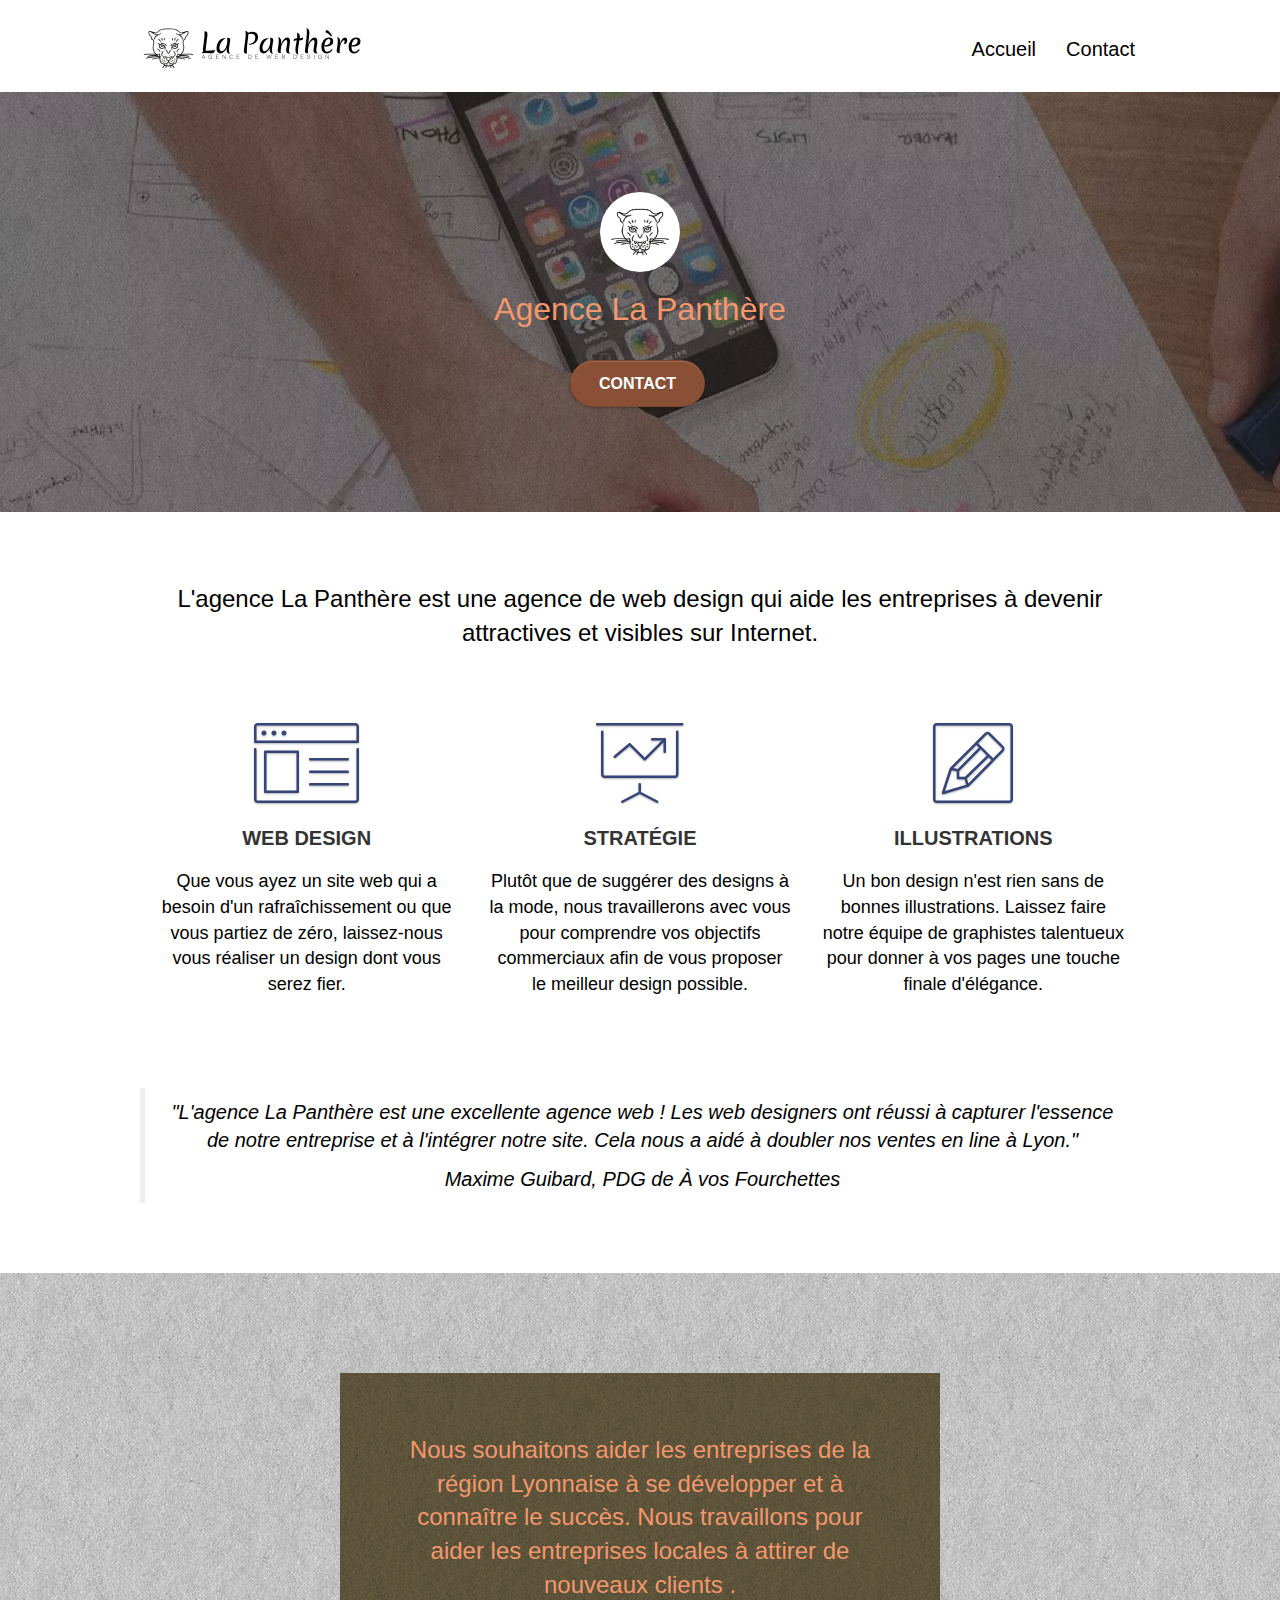
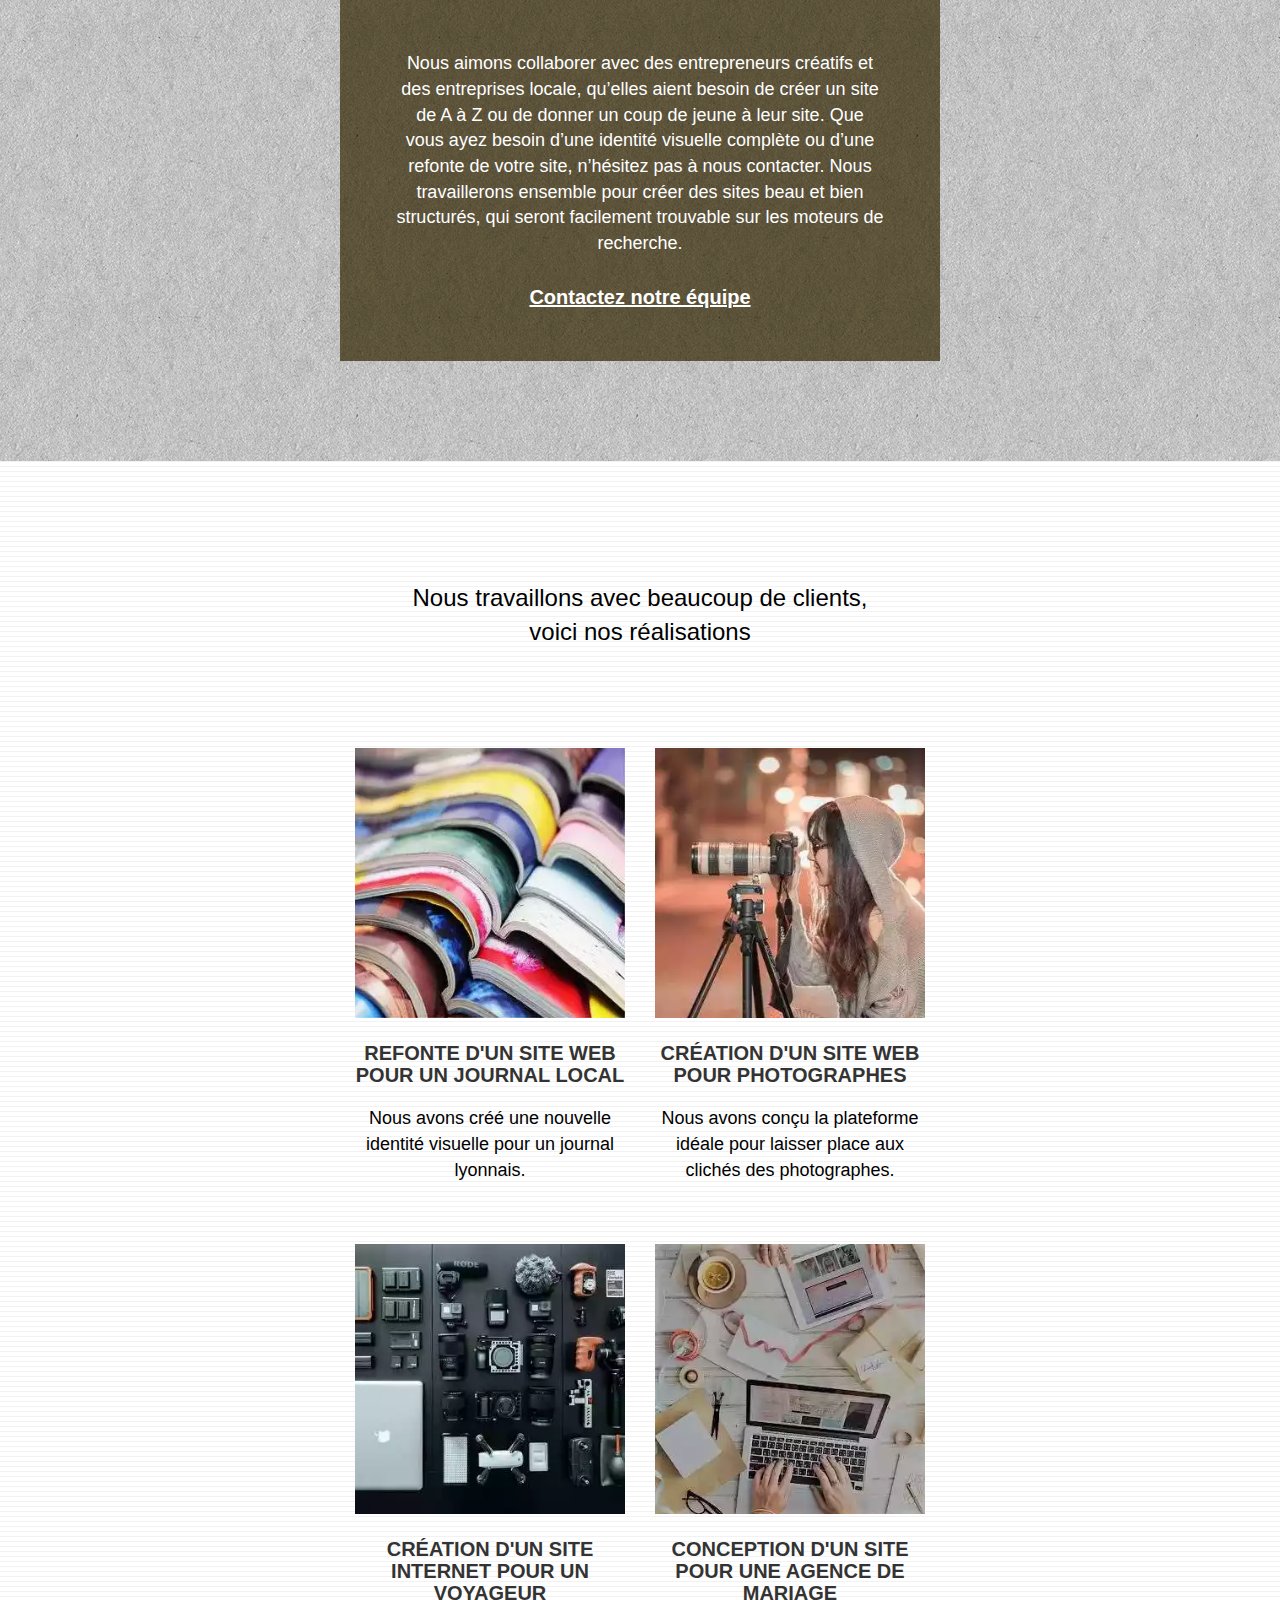
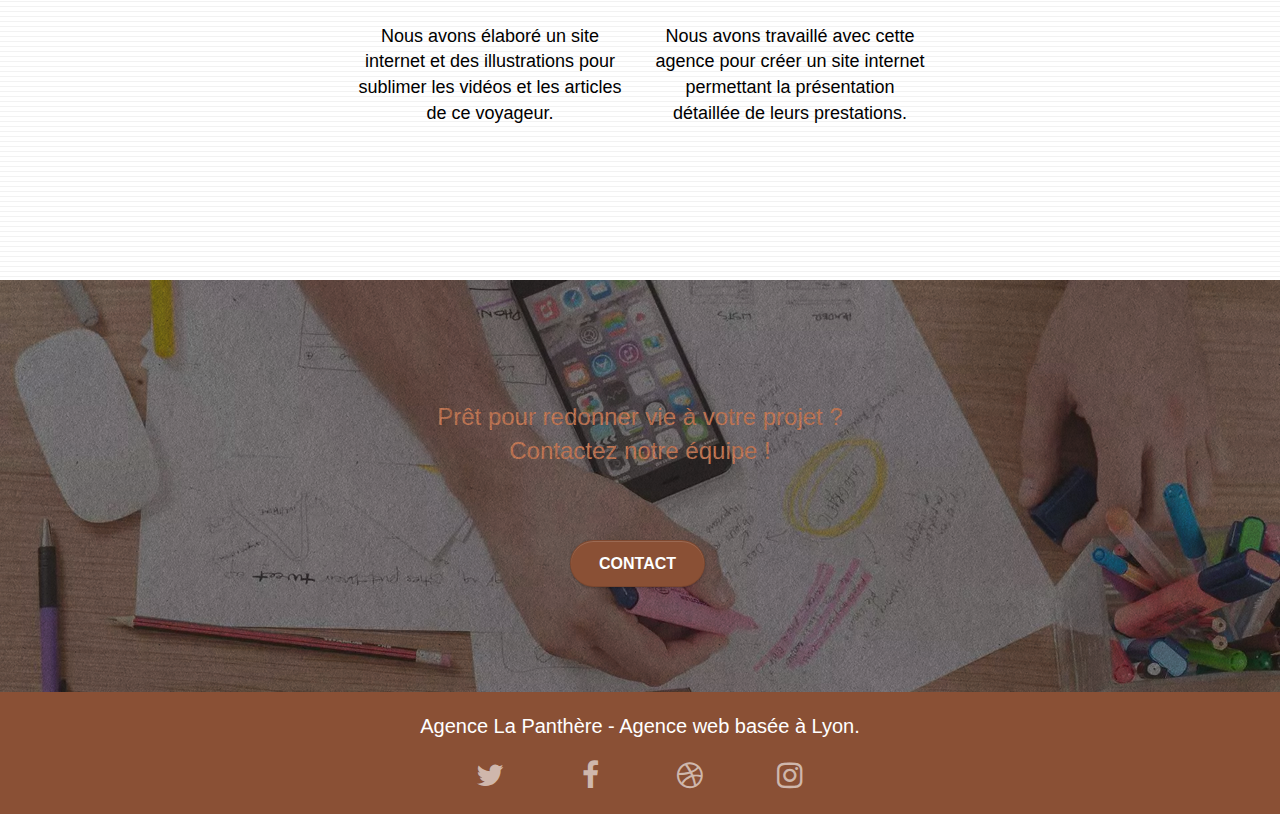
<file: index.html>
<!doctype html>
<html lang="fr">
	<head>
		<meta charset="utf-8">
		<!-- La description -->
		<meta name="description" content="L'entreprise de webdesign, La Panthère, situé à Lyon, accompagne les entreprises 
		à devenir attractives et visible sur Internet. Réalisation de votre site internet en respectant les bonnes techniques SEO.">
		<meta name="viewport" content="width=device-width, initial-scale=1.0, viewport-fit=cover">
		<link rel="shortcut icon" type="image/jpg" href="favicon.jpg">

		<!-- Precharger les feilles de style  -->
		<link rel="preload" href="./css/bootstrap.min.css" as="style">
		<link  rel="stylesheet" type="text/css" href="./css/bootstrap.min.css">
		<link rel="preload" href="./css/font-awesome.min.css" as="style">
		<link  rel="stylesheet" type="text/css" href="./css/font-awesome.min.css">
		<link rel="preload" href="./css/et-line.min.css" as="style">
		<link  rel="stylesheet" type="text/css" href="./css/et-line.min.css">		
		<link rel="preload" href="style.min.css" as="style">
		<link rel="stylesheet" type="text/css" href="style.min.css">
				
		<!-- Titre avec mot-clé -->
		<title>Entreprise webdesign Lyon - La Panthère!</title>
		<!-- indixation de la page -->
		<meta name="robots" content="index, fallow">
		<meta name="googlebot" content="index, fallow">

		<!-- différer l'exécution des script à la fin du chargement du document. -->
		<script src="./js/jquery-2.1.0.min.js" defer></script>
		<script src="./js/bootstrap.min.js" defer></script>
		<script src="./js/blocs.min.js" defer></script>
		<script src="./js/jquery.touchSwipe.min.js" defer></script>
		<script src="./js/gmaps.min.js" defer></script>

		<!-- Global site tag (gtag.js) - Google Analytics -->
		<script async src="https://www.googletagmanager.com/gtag/js?id=G-NVND5PYRMQ"></script>
		<script>
			window.dataLayer = window.dataLayer || [];
			function gtag(){dataLayer.push(arguments);}
			gtag('js', new Date());

			gtag('config', 'G-NVND5PYRMQ');
		</script>
	</head>

	<body>
	<!-- Principal conteneur -->
		<div class="page-container">
			
		  <!-- bloc-0 -->
			<div class="bloc bgc-white l-bloc " id="bloc-0">
				<div class="container bloc-sm">

					<nav class="navbar row">
						<div class="navbar-header">

							<a class="navbar-brand" href="index.html">
								<img src="img/agence-la-panthere-monochrome.svg" 
									alt="Logo de presentation du site de l'entreprise webdesign La Panthère" />	
							</a>
														
							<button id="nav-toggle" type="button" class="ui-navbar-toggle navbar-toggle" data-toggle="collapse" data-target=".navbar-1">
								<span class="sr-only">Toggle navigation</span>
								<span class="icon-bar"></span>
								<span class="icon-bar"></span>
								<span class="icon-bar"></span>
							</button>

						</div>
						<div class="collapse navbar-collapse navbar-1 special-dropdown-nav">
							<ul class="site-navigation nav navbar-nav">
								<li>
									<a href="index.html">Accueil</a>							
								</li>
								<li>
									<a href="contact.html">Contact</a>
								</li>
							</ul>
						</div>
					</nav>
				</div>
			</div>
			<!-- bloc-0 END -->

			<!-- bloc-1-presentation -->
			<div class="bloc bg-banniere d-bloc bg-t-edge bloc-bg-texture texture-paper b-parallax" id="bloc-1-hero">
				<div class="container bloc-lg">

					<div class="row tight-width-whitespace">
						<div class="col-sm-12">

							<img src="img/logo.webp" class="center-block image-resize-mode" 
								alt="Logo La Panthère, agence webdesign Lyon." 
							/>

							<h1 class="text-center hero-bloc-text tc-white ">
								Agence La Panthère
							</h1>
							<div class="text-center">
								<a href="contact.html" class="btn btn-lg btn-clean btn-rd cta-hero btn-atomic-tangerine" id="cta-hero">Contact</a>
							</div>
						</div>
					</div>

				</div>
			</div>
			<!-- bloc-1-presentation END -->

			<!-- bloc-2-services -->
			<div class="bloc bgc-white l-bloc" id="bloc-2-services">
				<div class="container bloc-md">

					<div class="row">
						<div class="col-sm-12 text-center">

							<!-- rm img, rédaction titre h2 -->
							<h2>L'agence La Panthère est une agence de web design qui aide
								les entreprises à devenir attractives et visibles sur Internet.
							</h2>							
						</div>
					</div>

					<div class="row voffset-lg med-width-whitespace">
						<div class="col-sm-4">
							<div class="text-center">
								<span class="et-icon-browser sm-shadow icon-dark-slate-blue icons icon-lg"></span>
							</div>
							<h3 class="mg-md text-center">
								Web design
							</h3>
							<p class="text-center ">
								Que vous ayez un site web qui a besoin d'un rafraîchissement ou que vous partiez de zéro,
								 laissez-nous vous réaliser un design dont vous serez fier.
							</p>
						</div>
						<div class="col-sm-4">
							<div class="text-center">
								<span class="et-icon-presentation sm-shadow icon-dark-slate-blue icons icon-lg"></span>
							</div>
							<h3 class="mg-md text-center">
								Stratégie
							</h3>
							<p class="text-center ">
								Plutôt que de suggérer des designs à la mode, nous travaillerons avec vous pour comprendre 
								vos objectifs commerciaux afin de vous proposer le meilleur design possible.
							</p>
						</div>
						<div class="col-sm-4">
							<div class="text-center">
								<span class="et-icon-edit sm-shadow icon-dark-slate-blue icons icon-lg"></span>
							</div>
							<h3 class="mg-md text-center">
								Illustrations
							</h3>
							<p class="text-center ">
								Un bon design n'est rien sans de bonnes illustrations. Laissez faire notre équipe de graphistes
								 talentueux pour donner à vos pages une touche finale d'élégance.
							</p>
						</div>
					</div>

					<div class="row voffset-lg voffset">
						<div class="col-sm-12 text-center">

							<!-- rm img/citation.png, rédaction citation -->							
							<blockquote>
								<p class="citation">"L'agence La Panthère est une excellente agence web ! Les
									web designers ont réussi à capturer l'essence de notre 
									entreprise et à l'intégrer notre site. Cela nous a aidé à
									doubler nos ventes en line à Lyon."								
								</p>
								<p class="auteur">Maxime Guibard, PDG de À vos Fourchettes</p>
							</blockquote>
													
						</div>
					</div>

				</div>
			</div>
			<!-- bloc-2-services END -->

			<!-- bloc-3-what-i-do -->
			<div class="bloc tc-white  bg-presentation d-bloc bloc-bg-texture texture-paper b-parallax" id="bloc-3-what-i-do">
				
				<div class="container bloc-lg">
					<div class="row tight-width-whitespace black-background">
						<div class="col-sm-12">
							<h2 class="mg-md text-center tc-white">
								Nous souhaitons aider les entreprises de la région Lyonnaise à se développer et à connaître le succès. Nous 
								travaillons pour aider les entreprises locales à attirer de nouveaux clients .<br>
							</h2>
							<p class="text-center white">
								Nous aimons collaborer avec des entrepreneurs créatifs et des entreprises locale, qu’elles aient besoin de créer
								un site de A à Z ou de donner un coup de jeune à leur site. Que vous ayez besoin d’une identité visuelle complète
								ou d’une refonte de votre site, n’hésitez pas à nous contacter. Nous travaillerons ensemble pour créer des sites 
								beau et bien structurés, qui seront facilement trouvable sur les moteurs de recherche. <br><br>
								<a class="ltc-white bold-link" href="contact.html">Contactez notre équipe</a><br>
							</p>
						</div>
					</div>
				</div>

			</div>
			<!-- bloc-3-what-i-do END -->

			<!-- bloc-4-portfolio -->
			<div class="bloc bgc-white bg-lines-h2-bg bg-repeat l-bloc" id="bloc-4-portfolio">
				<div class="container bloc-lg">

					<div class="row">
						<div class="col-sm-12 text-center">
							<!-- rm img, rédaction du titre h2 -->
							<h2>Nous travaillons avec beaucoup de clients,<br>
								voici nos réalisations
							</h2>							
						</div>
					</div>

					<div class="row tight-width-whitespace portfolio-row">
						<div class="col-sm-6">

							<a href="index.html" data-lightbox="img/siteJournal.webp" data-gallery-id="gallery-1" data-caption="Refonte d'un site web pour un journal local" data-frame="snapshot-lb">
								
								<img src="img/siteJournal.webp"  class="img-responsive portfolio-thumb"
									alt="Site web journal réalisé par web agence La Panthère, Lyon"
								/>
							</a>

							<h3 class="mg-md text-center">
								Refonte d'un site web pour un journal local
							</h3>
							<p class="text-center">
								Nous avons créé une nouvelle identité visuelle pour un journal lyonnais.
							</p>
						</div>
						<div class="col-sm-6 mt-3">

							<a href="index.html" data-lightbox="img/sitePhotographes.webp" data-gallery-id="gallery-1" data-caption="Création d'un site web pour photographes" data-frame="snapshot-lb">
								
								<img src="img/sitePhotographes.webp" class="img-responsive portfolio-thumb" 
									alt="Site web pour photographes réalisé par web agence La Panthère, Lyon"
								/>
							</a>

							<h3 class="mg-md text-center">
								Création d'un site web pour photographes
							</h3>
							<p class="text-center">
								Nous avons conçu la plateforme idéale pour laisser place aux clichés des photographes.
							</p>
						</div>
					</div>
					<div class="row tight-width-whitespace portfolio-row">
						<div class="col-sm-6">

							<a href="index.html" data-lightbox="img/siteVoyageur.webp" data-gallery-id="gallery-1" data-caption="Création d'un site internet pour un voyageur" data-frame="snapshot-lb">
								
								<img src="img/siteVoyageur.webp" class="img-responsive portfolio-thumb" 
									alt="Site web pour voyageur réalisé par web agence La Panthère, Lyon"
								/>
							</a>

							<h3 class="mg-md text-center">
								Création d'un site internet pour un voyageur
							</h3>
							<p class="text-center">
								Nous avons élaboré un site internet et des illustrations pour sublimer les vidéos et les articles de ce voyageur.
							</p>
						</div>
						<div class="col-sm-6">

							<a href="index.html" data-lightbox="img/siteMariage.webp" data-gallery-id="gallery-1" data-caption="Conception d'un site pour une agence de mariage" data-frame="snapshot-lb">
								
								<img src="img/siteMariage.webp" class="img-responsive portfolio-thumb" 
									alt="Site web pour agence de mariage réalisé par web agence La Panthère, Lyon" 
								/>
							</a>
							
							<h3 class="mg-md text-center">
								Conception d'un site pour une agence de mariage
							</h3>
							<p class="text-center">
								Nous avons travaillé avec cette agence pour créer un site internet permettant la présentation détaillée de leurs prestations.
							</p>
						</div>
					</div>
				</div>
			</div>
			<!-- bloc-4-portfolio END -->

			<!-- bloc-5-cta -->
			<div class="bloc bgc-dark-slate-blue bg-banniere d-bloc bloc-bg-texture texture-paper" id="bloc-5-cta">
				<div class="container bloc-lg">
					<div class="row">
						<h2 class="mg-md text-center tc-white">
							Prêt pour redonner vie à votre projet ?<br>Contactez notre équipe !
						</h2>
						<div class="col-sm-12 text-center">
							<a href="contact.html" class="btn btn-atomic-tangerine btn-clean btn-rd btn-lg cta-hero">Contact</a>
						</div>
					</div>
				</div>
			</div>
			<!-- bloc-5-cta END -->

			<!-- Footer - bloc-8 -->
			<div class="bloc bgc-atomic-tangerine d-bloc" id="bloc-8">
				<div class="container bloc-sm">
					<div class="row">
						<div class="col-xs-12">
							<div class="text-center white titre-footer">
								Agence La Panthère - Agence web basée à Lyon.<br>
							</div>
							<div class="row row-no-gutters social">
								<div class="col-xs-3">
									<div class="text-center">
										<a href="https://twitt.com" aria-label="Lien vers la page de notre site sur twitt.com">
											<span class="fa fa-twitter icon-md"></span>
										</a>
									</div>
								</div>
								<div class="col-xs-3">
									<div class="text-center">
										<a href="https://facebook.com" aria-label="Lien vers la page de notre site sur Facebook.com">
											<span class="fa fa-facebook icon-md"></span>
										</a>
									</div>
								</div>
								<div class="col-xs-3">
									<div class="text-center">
										<a href="https://dribble.com" aria-label="Lien vers la page de notre site sur dribble.com">
											<span class="fa fa-dribbble icon-md"></span>
										</a>
									</div>
								</div>
								<div class="col-xs-3">
									<div class="text-center">
										<a href="https://instagram.com" aria-label="Lien vers la page de notre site sur instagram.com">
											<span class="fa fa-instagram icon-md"></span>
										</a>
									</div>
								</div>
								
							</div>
							<!-- rm des backlinks inutile: partenaires & annuaires -->
							
						</div>
					</div>
				</div>
			</div>
			<!-- Footer - bloc-8 END -->
		</div>
		<!-- Principal conteneur END -->			
	</body>
</html>
</file>
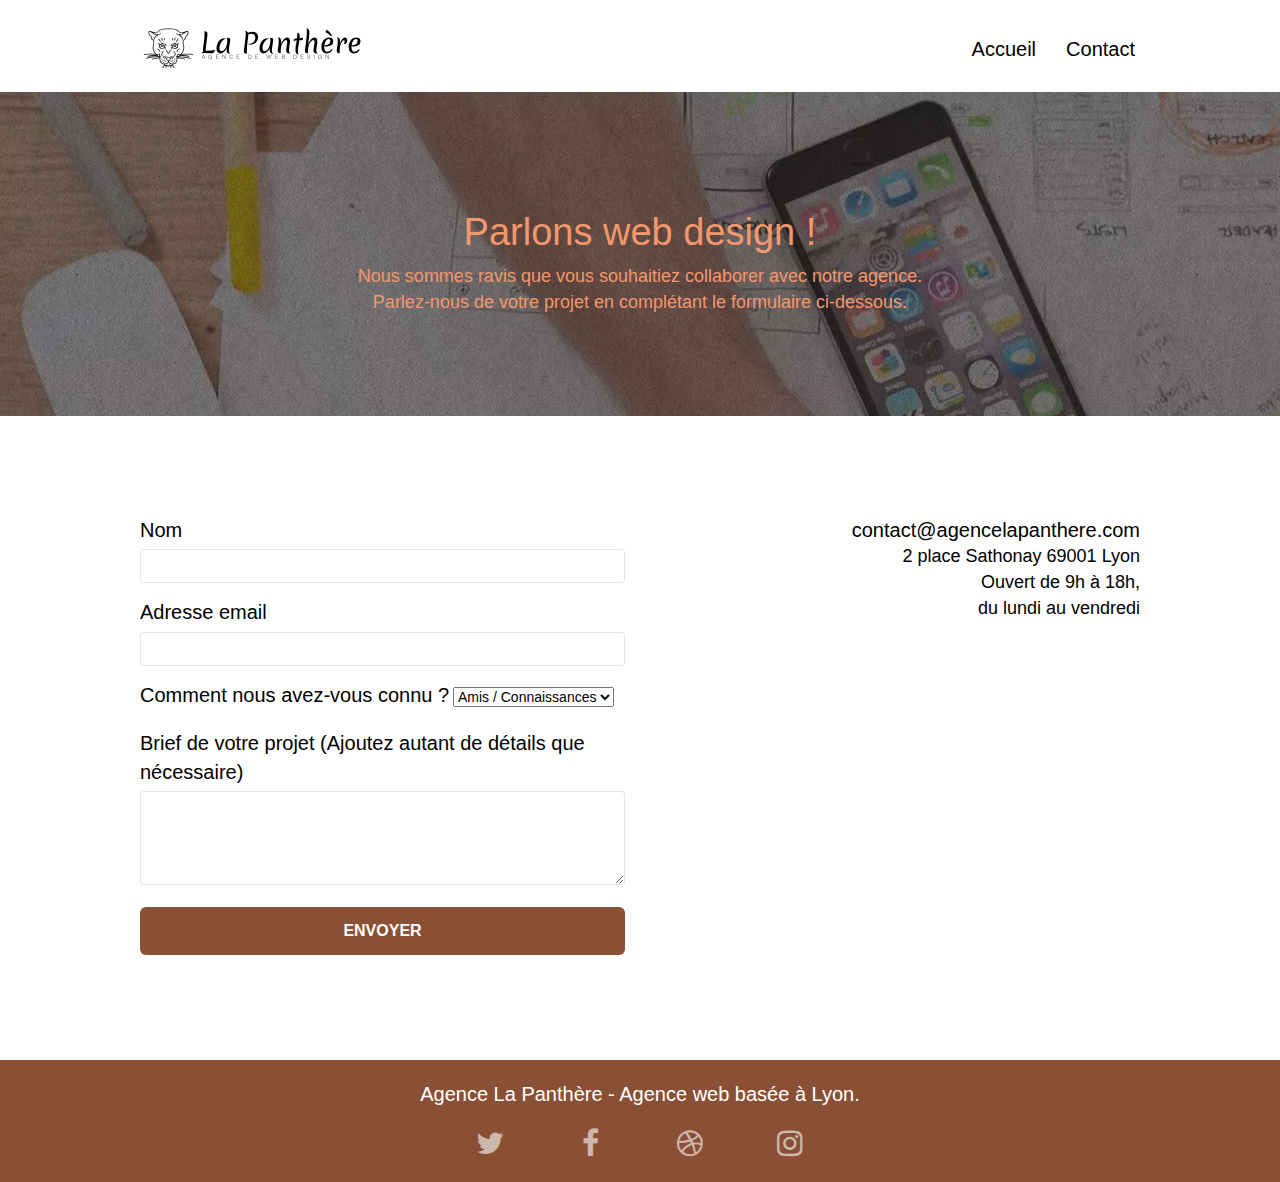
<file: contact.html>
<!doctype html>
<html lang="fr">
	<head>
		<meta charset="utf-8">
		<!-- La description -->
		<meta name="description" content="Contactez l'agence webdesign La Panthère pour toutes questions 
		concernant la réalisation de votre site internet personnalisé ">

		<meta name="viewport" content="width=device-width, initial-scale=1.0, viewport-fit=cover">
		<link rel="shortcut icon" type="image/jpg" href="favicon.jpg">

		<!-- Precharger les feilles de style  -->
		<link rel="preload" href="./css/bootstrap.min.css" as="style">
		<link  rel="stylesheet" type="text/css" href="./css/bootstrap.min.css">
		<link rel="preload" href="./css/font-awesome.min.css" as="style">
		<link  rel="stylesheet" type="text/css" href="./css/font-awesome.min.css">
		<link rel="preload" href="./css/et-line.min.css" as="style">
		<link  rel="stylesheet" type="text/css" href="./css/et-line.min.css">		
		<link rel="preload" href="style.min.css" as="style">
		<link rel="stylesheet" type="text/css" href="style.min.css">	

		<!-- Titre avec mot-clé -->
		<title>Entreprise webdesign Lyon - La Panthère | Contactez-nous</title>
		<!-- indixation de la page -->

		<meta name="robots" content="index, fallow">
		<meta name="googlebot" content="index, fallow">
		<!-- différer l'exécution des script à la fin du chargement du document. -->
		<script src="./js/jquery-2.1.0.min.js" defer></script>
		<script src="./js/bootstrap.min.js" defer></script>
		<script src="./js/blocs.min.js" defer></script>
		<script src="./js/jquery.touchSwipe.min.js" defer></script>
		<script src="./js/gmaps.min.js" defer></script>

		<!-- Global site tag (gtag.js) - Google Analytics -->
		<script async src="https://www.googletagmanager.com/gtag/js?id=G-NVND5PYRMQ"></script>
		<script>
			window.dataLayer = window.dataLayer || [];
			function gtag(){dataLayer.push(arguments);}
			gtag('js', new Date());

			gtag('config', 'G-NVND5PYRMQ');
		</script>
	</head>

	<body>
		<!-- Principal conteneur -->
		<div class="page-container">
			
			<!-- bloc-0 -->
			<div class="bloc bgc-white l-bloc " id="bloc-0">
				<div class="container bloc-sm">
					<nav class="navbar row">
						<div class="navbar-header">
							<a class="navbar-brand" href="index.html">
								<img src="img/agence-la-panthere-monochrome.svg" 
									alt="Logo de presentation du site de l'entreprise webdesign La Panthère"
								/>
							</a>
							<button id="nav-toggle" type="button" class="ui-navbar-toggle navbar-toggle" data-toggle="collapse" data-target=".navbar-1">
								<span class="sr-only">Toggle navigation</span>
								<span class="icon-bar"></span>
								<span class="icon-bar"></span>
								<span class="icon-bar"></span>
							</button>
						</div>
						<div class="collapse navbar-collapse navbar-1 special-dropdown-nav">
							<ul class="site-navigation nav navbar-nav">
								<li>
									<a href="index.html">Accueil</a>
								</li>								
								<li>
									<a href="contact.html">Contact</a>
								</li>
							</ul>
						</div>
					</nav>
				</div>
			</div>
			<!-- bloc-0 END -->

			<!-- bloc-6 -->
			<div class="bloc bg-dots-bg bg-repeat bg-banniere  bgc-atomic-tangerine d-bloc bloc-bg-texture texture-paper" id="bloc-6">
				<div class="container bloc-lg">
					<div class="row">
						<div class="col-sm-12">
							<h1 class="text-center hero-bloc-text tc-white">
								Parlons web design !
							</h1>
							<p class="text-center mg-lg tc-white tight-width-whitespace">
								Nous sommes ravis que vous souhaitiez collaborer avec notre agence.<br>
								Parlez-nous de votre projet en complétant le formulaire ci-dessous.
							</p>
						</div>
					</div>
				</div>
			</div>
			<!-- bloc-6 END -->

			<!-- bloc-7 -->
			<div class="bloc bgc-white l-bloc" id="bloc-7">
				<div class="container bloc-lg">
					<div class="row">
						<div class="col-sm-6">
							<form id="form_1" method="POST" >
								<div class="form-group">
									<label for="name">Nom</label>															
									<input id="name" name="name" type="text" class="form-control" required />
								</div>
								<div class="form-group">
									<label for="email">Adresse email</label>																			
									<input id="email" name="email" class="form-control" type="email" aria-invalid="true" required />
								</div>
								<div class="form-group">
									<label for="info">Comment nous avez-vous connu ?</label>																			
									<select name="info" id="info">
										<option  value="connaissance">Amis / Connaissances</option>
										<option  value="internet">Internet</option>
										<option  value="reseaux sociaux">Reseaux sociaux</option>
										<option  value="publicite">Publicité tv / presse</option>
									</select>
								</div>
								<div class="form-group">
									<label for="message">Brief de votre projet (Ajoutez autant de détails que nécessaire)</label>										
									<textarea id="message" class="form-control" rows="4" cols="50" required></textarea>
								</div> 
								<button class="bloc-button btn btn-lg btn-block cta-hero btn-atomic-tangerine" type="submit">
									Envoyer
								</button>
							</form>
						</div>
						<div class="col-sm-6">
							<p class="text-right contact">
								<a href="mailto:contact@agencelapanthere.com">contact@agencelapanthere.com</a><br>
								2 place Sathonay 69001 Lyon<br>
								Ouvert de 9h à 18h,<br> du lundi au vendredi
							</p>
						</div>
					</div>
				</div>
			</div>
			<!-- bloc-7 END -->
			
			<!-- ScrollToTop Button -->
			<button class="bloc-button btn btn-d scrollToTop" aria-label="bouton permetant la navigation" onclick="scrollToTarget('1')">
				<span class="fa fa-chevron-up"></span>
			</button>
			<!-- ScrollToTop Button END-->

			<!-- Footer - bloc-8 -->
			<div class="bloc bgc-atomic-tangerine d-bloc" id="bloc-8">
				<div class="container bloc-sm">
					<div class="row">
						<div class="col-xs-12">
							<div class="text-center white titre-footer">
								Agence La Panthère - Agence web basée à Lyon.<br>
							</div>
							<div class="row row-no-gutters social">
								<div class="col-xs-3">
									<div class="text-center">
										<a  href="https://twitt.com" aria-label="Lien vers la page de notre site sur twitt.com">
											<span class="fa fa-twitter icon-md"></span>
										</a>
									</div>
								</div>
								<div class="col-xs-3">
									<div class="text-center">
										<a href="https://facebook.com" aria-label="Lien vers la page de notre site sur facebook.com">
											<span class="fa fa-facebook icon-md"></span>
										</a>
									</div>
								</div>
								<div class="col-xs-3">
									<div class="text-center">
										<a href="https://dribble.com" aria-label="Lien vers la page de notre site sur dribble.com">
											<span class="fa fa-dribbble icon-md"></span>
										</a>
									</div>
								</div>
								<div class="col-xs-3">
									<div class="text-center">
										<a href="https://instagram.com" aria-label="Lien vers la page de notre site sur instagram.com">
											<span class="fa fa-instagram icon-md"></span>
										</a>
									</div>
								</div>	
							</div>
							<!-- rm des backlinks inutile: partenaires & annuaires -->
							
						</div>
					</div>
				</div>
			</div>
			<!-- Footer - bloc-8 END -->
		</div>
		<!-- Principal conteneur END -->
	</body>
</html>
</file>
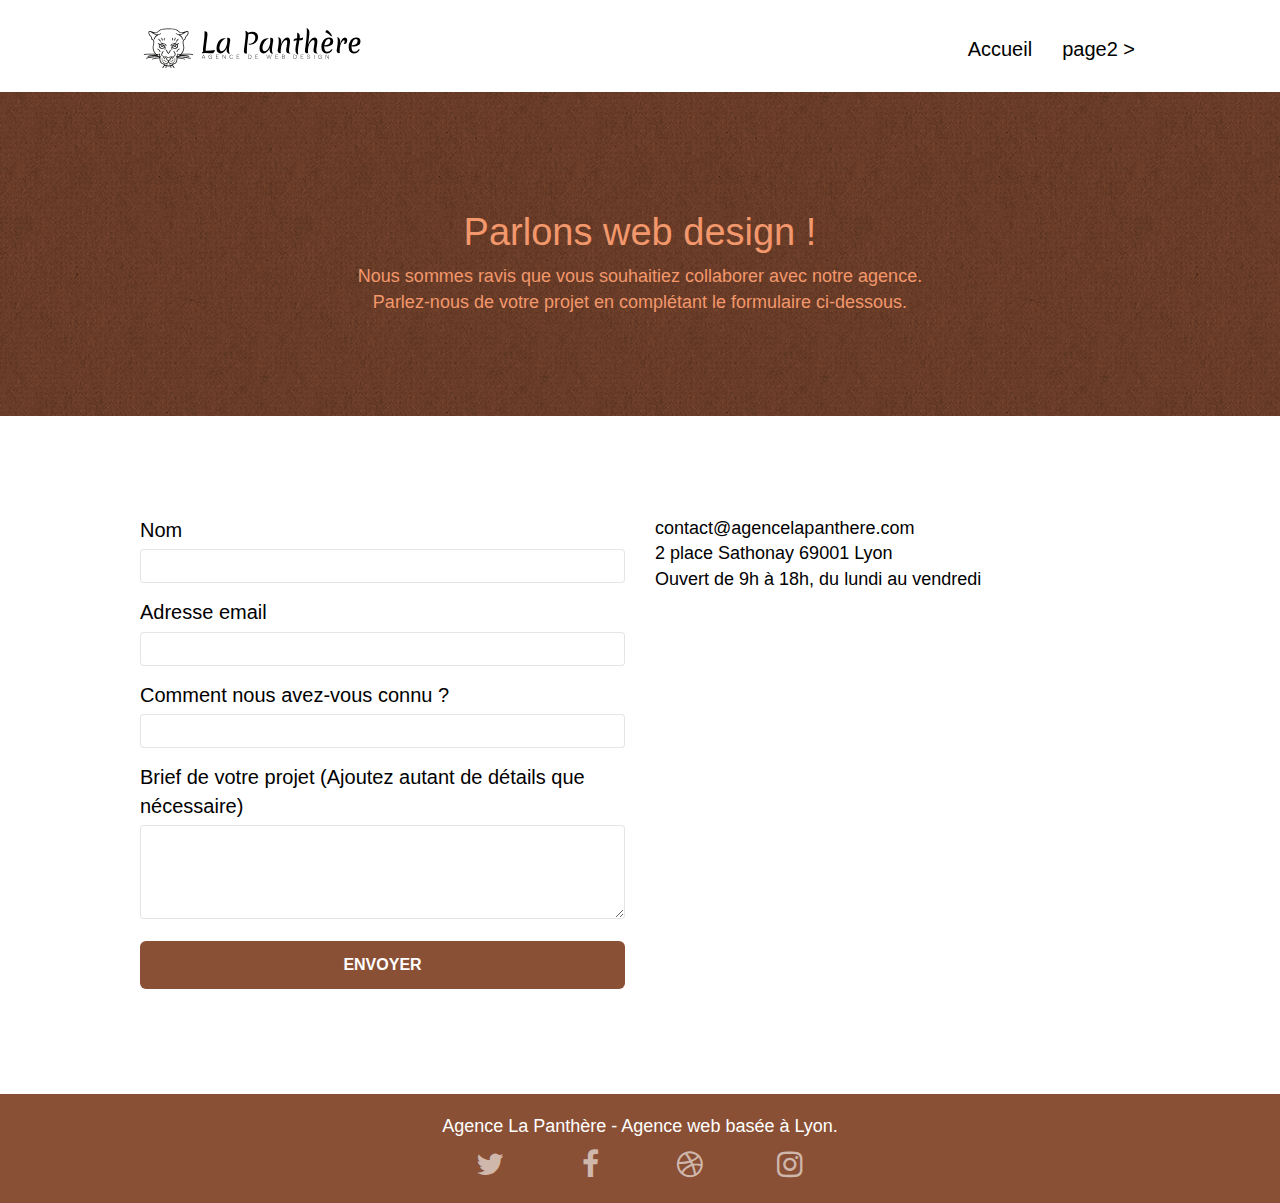
<file: page2.html>
<!doctype html>
<html lang="fr-FR">
	<head>
		<meta charset="utf-8">

		<!-- La description -->
		<meta name="description" content="Contactez l'agence webdesign La Panthère pour toutes questions 
		concernant la réalisation de votre site internet personnalisé ">

		<meta name="viewport" content="width=device-width, initial-scale=1.0, viewport-fit=cover">
		<link rel="shortcut icon" type="image/jpg" href="favicon.jpg">
		
		<link rel="stylesheet" type="text/css" href="./css/bootstrap.min.css">
		<link rel="stylesheet" type="text/css" href="style.css">
		<link rel="stylesheet" type="text/css" href="./css/font-awesome.min.css">
		<link rel="stylesheet" type="text/css" href="./css/et-line.min.css">

		<!-- indixation de la page -->
		<meta name="robots" content="index, fallow">
		<meta name="googlebot" content="index, fallow">

		<!-- Titre de la page -->
		<title>Contact : La Panthère - Agence webdesign Lyon</title>
		
		<!-- script en fin de page -->
	</head>

	<body>
		<!-- Principal conteneur -->
		<div class="page-container">
			
			<!-- bloc-0 -->
			<div class="bloc bgc-white l-bloc " id="bloc-0">
				<div class="container bloc-sm">
					<nav class="navbar row">
						<div class="navbar-header">
							<a class="navbar-brand" href="index.html"><img src="img/agence-la-panthere-monochrome.svg" alt="atlanta web design logo" height="40" /></a>
							<button id="nav-toggle" type="button" class="ui-navbar-toggle navbar-toggle" data-toggle="collapse" data-target=".navbar-1">
								<span class="sr-only">Toggle navigation</span><span class="icon-bar"></span><span class="icon-bar"></span><span class="icon-bar"></span>
							</button>
						</div>
						<div class="collapse navbar-collapse navbar-1 special-dropdown-nav">
							<ul class="site-navigation nav navbar-nav">
								<li>
									<a href="index.html">Accueil</a>
								</li>
								<li>
								</li>
								<li>
									<a href="page2.html">page2 &gt;</a>
								</li>
							</ul>
						</div>
					</nav>
				</div>
			</div>
			<!-- bloc-0 END -->

			<!-- bloc-6 -->
			<div class="bloc bg-dots-bg bg-repeat bgc-atomic-tangerine d-bloc bloc-bg-texture texture-paper" id="bloc-6">
				<div class="container bloc-lg">
					<div class="row">
						<div class="col-sm-12">
							<h1 class="text-center hero-bloc-text tc-white">
								Parlons web design !
							</h1>
							<p class="text-center mg-lg tc-white tight-width-whitespace">
								Nous sommes ravis que vous souhaitiez collaborer avec notre agence.<br>
								Parlez-nous de votre projet en complétant le formulaire ci-dessous.
							</p>
						</div>
					</div>
				</div>
			</div>
			<!-- bloc-6 END -->

			<!-- bloc-7 -->
			<div class="bloc bgc-white l-bloc" id="bloc-7">
				<div class="container bloc-lg">
					<div class="row">
						<div class="col-sm-6">
							<form id="form_1" novalidate success-msg="Your message has been sent." fail-msg="Sorry it seems that our mail server is not responding, Sorry for the inconvenience!">
								<div class="form-group">
									<label>
										Nom
									</label>
									<input id="name" class="form-control" required />
								</div>
								<div class="form-group">
									<label>
										Adresse email
									</label>
									<input id="email" class="form-control" type="email" required />
								</div>
								<div class="form-group">
									<label>
										Comment nous avez-vous connu ?
									</label>
									<input class="form-control" type="email" required id="input_504" />
								</div>
								<div class="form-group">
									<label>
										Brief de votre projet (Ajoutez autant de détails que nécessaire)<br>
									</label><textarea id="message" class="form-control" rows="4" cols="50" required></textarea>
								</div> 
								<button class="bloc-button btn btn-lg btn-block cta-hero btn-atomic-tangerine" type="submit">
									Envoyer
								</button>
							</form>
						</div>
						<div class="col-sm-6">
							<p>
								contact@agencelapanthere.com<br>2 place Sathonay 69001 Lyon<br>Ouvert de 9h à 18h, du lundi au vendredi<br>
							</p>
						</div>
					</div>
				</div>
			</div>
			<!-- bloc-7 END -->

			<!-- ScrollToTop Button -->
			<a class="bloc-button btn btn-d scrollToTop" onclick="scrollToTarget('1')"><span class="fa fa-chevron-up"></span></a>
			<!-- ScrollToTop Button END-->


			<!-- Footer - bloc-8 -->
			<div class="bloc bgc-atomic-tangerine d-bloc" id="bloc-8">
				<div class="container bloc-sm">
					<div class="row">
						<div class="col-sm-12">
							<p class="text-center white">
								Agence La Panthère - Agence web basée à Lyon.<br>
							</p>
							<div class="row row-no-gutters social">
								<div class="col-sm-3">
									<div class="text-center">
										<a class="social" href="index.html"><span class="fa fa-twitter icon-md"></span></a>
									</div>
								</div>
								<div class="col-sm-3">
									<div class="text-center">
										<a class="social" href="index.html"><span class="fa fa-facebook icon-md"></span></a>
									</div>
								</div>
								<div class="col-sm-3">
									<div class="text-center">
										<a class="social" href="index.html"><span class="fa fa-dribbble icon-md"></span></a>
									</div>
								</div>
								<div class="col-sm-3">
									<div class="text-center">
										<a class="social" href="index.html"><span class="fa fa-instagram icon-md"></span></a>
									</div>
								</div>
							</div>
						</div>
					</div>
				</div>
			</div>
			<!-- Footer - bloc-8 END -->

		</div>
		<!-- Principal conteneur END -->
		
		<!-- fichiers js -->
		<script src="./js/jquery-2.1.0.min.js"></script>
		<script src="./js/bootstrap.min.js"></script>
		<script src="./js/blocs.min.js"></script>
		<script src="./js/jqBootstrapValidation.js"></script>
		<script src="./js/formHandler.js"></script>

	</body>
</html>
</file>
<file: style.css>
body {
    margin: 0;
    padding: 0;
    background: #FFF;
    overflow-x: hidden;
    -webkit-font-smoothing: antialiased;
    -moz-osx-font-smoothing: grayscale;
}

a,
button {
    transition: all .3s ease-in-out;
    outline: none!important;
}

a:hover {
    text-decoration: none;
    cursor: pointer;
}

.bloc {
    width: 100%;
    clear: both;
    background: 50% 50% no-repeat;
    padding: 0 50px;
    -webkit-background-size: cover;
    -moz-background-size: cover;
    -o-background-size: cover;
    background-size: cover;
    position: relative;
}

.bloc .container {
    padding-left: 0;
    padding-right: 0;
}

.bloc-lg {
    padding: 100px 50px;
}

.bloc-md {
    padding: 50px;
}

.bloc-sm {
    padding: 20px 50px;
}

.bg-center,
.bg-l-edge,
.bg-r-edge,
.bg-t-edge,
.bg-b-edge,
.bg-tl-edge,
.bg-bl-edge,
.bg-tr-edge,
.bg-br-edge,
.bg-repeat {
    -webkit-background-size: auto!important;
    -moz-background-size: auto!important;
    -o-background-size: auto!important;
    background-size: auto!important;
}

.bg-repeat {
    background: repeat;
}

.bg-t-edge {
    background: top no-repeat;
}

.bloc-bg-texture::before {
    content: "";
    background-size: 2px 2px;
    position: absolute;
    top: 0;
    bottom: 0;
    left: 0;
    right: 0;
}

.texture-paper::before {
    background: url("img/texture-paper.webp");
    background-size: 280px 280px;
}

.b-parallax {
    background-attachment: fixed;
}

.d-bloc {
    color: rgba(255, 255, 255, .7);
}

.d-bloc button:hover {
    color: rgba(255, 255, 255, .9);
}

.d-bloc .divider-h span {
    border-color: rgba(255, 255, 255, .2);
}

.d-bloc .a-btn,
.d-bloc .navbar a,
.d-bloc .navbar-brand,
.d-bloc a .icon-sm,
.d-bloc a .icon-md,
.d-bloc a .icon-lg,
.d-bloc a .icon-xl,
.d-bloc h1 a,
.d-bloc h2 a,
.d-bloc h3 a,
.d-bloc h4 a,
.d-bloc h5 a,
.d-bloc h6 a,
.d-bloc p a {
    color: rgba(255, 255, 255, .6);
}

.d-bloc .a-btn:hover,
.d-bloc .navbar a:hover,
.d-bloc .navbar-brand:hover,
.d-bloc a:hover .icon-sm,
.d-bloc a:hover .icon-md,
.d-bloc a:hover .icon-lg,
.d-bloc a:hover .icon-xl,
.d-bloc h1 a:hover,
.d-bloc h2 a:hover,
.d-bloc h3 a:hover,
.d-bloc h4 a:hover,
.d-bloc h5 a:hover,
.d-bloc h6 a:hover,
.d-bloc p a:hover {
    color: rgba(255, 255, 255, 1);
}

.d-bloc .navbar-toggle .icon-bar {
    background: rgba(255, 255, 255, 1);
}

.d-bloc .btn-wire,
.d-bloc .btn-wire:hover {
    color: rgba(255, 255, 255, 1);
    border-color: rgba(255, 255, 255, 1);
}

.d-bloc .panel {
    color: rgba(0, 0, 0, .5);
}

.d-bloc .panel button:hover {
    color: rgba(0, 0, 0, .7);
}

.d-bloc .panel icon {
    border-color: rgba(0, 0, 0, .7);
}

.d-bloc .panel .divider-h span {
    border-color: rgba(0, 0, 0, .1);
}

.d-bloc .panel .a-btn {
    color: rgba(0, 0, 0, .6);
}

.d-bloc .panel .a-btn:hover {
    color: rgba(0, 0, 0, 1);
}

.d-bloc .panel .btn-wire,
.d-bloc .panel .btn-wire:hover {
    color: rgba(0, 0, 0, .7);
    border-color: rgba(0, 0, 0, .3);
}

.d-bloc .panel,
.l-bloc {
    color: rgba(0, 0, 0, .5);
} 

.d-bloc .panel button:hover,
.l-bloc button:hover {
    color: rgba(0, 0, 0, .7);
}

.l-bloc .icon-round,
.l-bloc .icon-square,
.l-bloc .icon-rounded,
.l-bloc .icon-semi-rounded-a,
.l-bloc .icon-semi-rounded-b {
    border-color: rgba(0, 0, 0, .7);
}

.d-bloc .panel .divider-h span,
.l-bloc .divider-h span {
    border-color: rgba(0, 0, 0, .1);
}

.d-bloc .panel .a-btn,
.l-bloc .a-btn,
.l-bloc .navbar a,
.l-bloc .navbar-brand,
.l-bloc a .icon-sm,
.l-bloc a .icon-md,
.l-bloc a .icon-lg,
.l-bloc a .icon-xl,
.l-bloc h1 a,
.l-bloc h2 a,
.l-bloc h3 a,
.l-bloc h4 a,
.l-bloc h5 a,
.l-bloc h6 a,
.l-bloc p a {
    color: rgba(0, 0, 0, .6);
}

.d-bloc .panel .a-btn:hover,
.l-bloc .a-btn:hover,
.l-bloc .navbar a:hover,
.l-bloc .navbar-brand:hover,
.l-bloc a:hover .icon-sm,
.l-bloc a:hover .icon-md,
.l-bloc a:hover .icon-lg,
.l-bloc a:hover .icon-xl,
.l-bloc h1 a:hover,
.l-bloc h2 a:hover,
.l-bloc h3 a:hover,
.l-bloc h4 a:hover,
.l-bloc h5 a:hover,
.l-bloc h6 a:hover,
.l-bloc p a:hover {
    color: rgba(0, 0, 0, 1);
}

.l-bloc .navbar-toggle .icon-bar {
    color: rgba(0, 0, 0, .6);
}

.d-bloc .panel .btn-wire,
.d-bloc .panel .btn-wire:hover,
.l-bloc .btn-wire,
.l-bloc .btn-wire:hover {
    color: rgba(0, 0, 0, .7);
    border-color: rgba(0, 0, 0, .3);
}

.voffset {
    margin-top: 30px;
}

.voffset-lg {
    margin-top: 80px;
}

.row-no-gutters {
    margin-right: 0;
    margin-left: 0;
}

.row.row-no-gutters > [class^="col-"],
.row.row-no-gutters > [class*=" col-"] {
    padding-right: 0;
    padding-left: 0;
}

#bloc-1-hero h1 {
    font-size: 32px;
}

.navbar {
    margin-bottom: 0;
    z-index: 1;
}

.navbar-brand {
    height: auto;
    padding: 3px 15px;
    font-size: 25px;
    font-weight: normal;
    font-weight: 600;
    line-height: 44px;
}

.navbar-brand img {
    max-height: 200px;
    margin: 0 5px 0 0;
    display: inline;
}

.navbar-brand img[src$=svg] {
    /* min-width: 100px; */
    height: 40px;
    width: 100%;
}

.nav-center .navbar-brand img {
    margin: 0;
}

.navbar .nav {
    padding-top: 2px;
    margin-right: -16px;
    float: right;
    z-index: 1;
}

.nav > li {
    float: left;
    margin-top: 4px;
    font-size: 16px;
}

.navbar-nav .open .dropdown-menu > li > a {
    text-align: inherit;
}

.nav > li a:hover,
.nav > li a:focus {
    background: transparent;
}

.navbar-toggle {
    margin: 10px 10px 0 0;
    border: 0px;
}

.navbar-toggle:hover {
    background: transparent!important;
}

.navbar-toggle .icon-bar {
    background-color: rgba(0, 0, 0, .5);
    width: 26px;
}

.nav-invert .navbar .nav {
    float: left;
}

.nav-invert .navbar-header,
.nav-invert .navbar-brand {
    float: right;
    position: relative;
    z-index: 2;
}

@media (min-width: 768px) {
    .site-navigation {
        position: absolute;
        top: 50%;
        right: 20px;
        transform: translate(0, -50%);
        -webkit-transform: translateY(-50%);
    }
    .nav > li .dropdown-menu a,
    .nav > li .dropdown-menu a:hover {
        color: #484848;
    }
    .nav-invert .site-navigation {
        left: 0;
        right: 0;
    }
    .nav-center {
        text-align: center;
    }
    .nav-center .navbar-header {
        width: 100%;
    }
    .nav-center .navbar-header,
    .nav-center .navbar-brand,
    .nav-center .nav > li {
        float: none;
        display: inline-block;
    }
    .nav-center .site-navigation {
        position: relative;
        width: 100%;
        right: 0;
        margin-right: 0px;
        margin-top: 20px;
    }
    .nav-center.mini-nav .navbar-toggle {
        float: none;
        margin: 10px auto 0;
    }
}

.nav > li > .dropdown a {
    background: none!important;
    display: block;
    padding: 14px 15px;
}

nav .caret {
    margin: 0 5px;
}

.dropdown-menu .dropdown-menu {
    top: -8px;
    left: 100%;
}

.dropdown-menu .dropmenu-flow-right {
    top: 100%;
    left: 0;
    margin-left: -1px;
    border-top-left-radius: 0;
    border-top-right-radius: 0;
}

.dropdown-menu .dropdown span {
    border: 4px solid black;
    border-top-color: transparent;
    border-right-color: transparent;
    border-bottom-color: transparent;
    margin: 6px -5px 0 0!important;
    float: right;
}

.mg-md {
    margin-top: 10px;
    margin-bottom: 20px;
}

.mg-lg {
    margin-top: 10px;
    margin-bottom: 40px;
}

.btn {
    margin: 0 5px 5px 0;
}

.btn.pull-right {
    margin: 0 0 5px 5px;
}

.btn-d,
.btn-d:hover,
.btn-d:focus {
    color: #FFF;
    background: rgba(0, 0, 0, .3);
}

button {
    outline: none!important;
}

.btn-rd {
    border-radius: 40px;
}

.btn-clean {
    border: 1px solid rgba(0, 0, 0, .08);
    border-bottom-color: rgba(0, 0, 0, .1);
    text-shadow: 0 1px 0 rgba(0, 0, 1, .1);
    box-shadow: 0 1px 3px rgba(0, 0, 1, .25), inset 0 1px 0 0 rgba(255, 255, 255, .15);
}

.icon-md {
    font-size: 30px!important;
}

.icon-lg {
    font-size: 80px!important;
}

.sm-shadow {
    text-shadow: 0 1px 2px rgba(0, 0, 0, .3);
}

.panel-sq,
.panel-sq .panel-heading,
.panel-sq .panel-footer {
    border-radius: 0;
}

.panel-rd {
    border-radius: 30px;
}

.panel-rd .panel-heading {
    border-radius: 29px 29px 0 0;
}

.panel-rd .panel-footer {
    border-radius: 0 0 29px 29px;
}

.form-control {
    border-color: rgba(0, 0, 0, .1);
    box-shadow: none;
}

.scrollToTop {
    width: 40px;
    height: 40px;
    position: fixed;
    bottom: 20px;
    right: 20px;
    opacity: 0;
    z-index: 500;
    transition: all .3s ease-in-out;
}

.scrollToTop span {
    margin-top: 6px;
}

.showScrollTop {
    font-size: 14px;
    opacity: 1;
}

a[data-lightbox] {
    position: relative;
    display: block;
    text-align: center;
}

a[data-lightbox]:hover::before {
    content: "+";
    font-family: "HelveticaNeue-Light", "Helvetica Neue Light", "Helvetica Neue", Helvetica, Arial;
    font-size: 32px;
    width: 50px;
    height: 50px;
    margin-left: -25px;
    border-radius: 50%;
    background: rgba(0, 0, 0, .6);
    color: #FFF;
    font-weight: 100;
    z-index: 1;
    position: absolute;
    top: 50%;
    transform: translateY(-50%);
    -webkit-transform: translateY(-50%);
}

a[data-lightbox]:hover img {
    opacity: 0.6;
    -webkit-animation-fill-mode: none;
    animation-fill-mode: none;
}

#lightbox-modal {
    display: flex;
    align-items: center;
}

#lightbox-modal .modal-dialog {
    width: 90%;
    max-width: 900px;
    margin: 0 auto 0;
}

#lightbox-modal .modal-dialog img {
    max-height: 90vh;
    margin: 0 auto;
}

.lightbox-caption {
    padding: 20px;
    color: #FFF;
    background: rgba(0, 0, 0, .5);
    position: absolute;
    left: 15px;
    right: 15px;
    bottom: 5px;
}

.close-lightbox {
    color: #FFF;
    font-size: 30px;
    position: absolute;
    top: 20px;
    right: 20px;
    z-index: 20;
    background: rgba(0, 0, 0, .5);
    border: none;
    line-height: 30px;
    padding: 0 9px 5px;
    opacity: 0.3;
}

.close-lightbox:hover,
.next-lightbox:hover,
.prev-lightbox:hover {
    opacity: 1.0;
    color: #FFF;
}

.next-lightbox,
.prev-lightbox {
    font-size: 20px;
    color: rgba(255, 255, 255, .9);
    background: rgba(0, 0, 0, .5);
    transition: all .2s ease-in-out;
    position: absolute;
    top: 45%;
    z-index: 1;
    opacity: 0.4;
}

.next-lightbox {
    padding: 6px 8px 1px 13px;
    right: 25px;
}

.prev-lightbox {
    padding: 6px 13px 1px 10px;
    left: 25px;
}

.snapshot-lb .modal-body {
    padding-bottom: 45px;
}

.snapshot-lb .lightbox-caption {
    padding: 0;
    color: rgba(0, 0, 0, .5);
    background: none;
}

h1, h2, h3, h4, h5,
h6, p, label, .btn,
a {
    font-family: "helvetica";
    font-weight: 400;
    /* color: #575757!important; */
    color: #000!important;
    font-size: 20px;
}

img {
    margin: 0 auto;
    width: 100%;
    height: 100%;
}

/* le logo */
.center-block{
    width: 80px!important;
    height: 80px!important;
    border-radius: 50px!important;
    -webkit-border-radius: 50px!important;
    -moz-border-radius: 50px!important;
    -ms-border-radius: 50px!important;
    -o-border-radius: 50px!important;
}

.container {
    max-width: 1000px;
}

.hero-bloc-text {
    font-size: 38px;
}

.hero-bloc-text-sub {
    font-size: 36px;
}

.statement-bloc-text {
    line-height: 26px;
    font-style: italic;
    font-size: 20px;
    text-align: center;
    font-weight: lighter;
    max-width: 520px;
    margin: auto auto auto auto;
}

p {
    font-size: 18px;
}

.citation, .auteur{
    font-size: 20px;
    font-style: italic;
}

.tight-width-whitespace {
    max-width: 600px;
    margin: auto auto auto auto;
}

.h1 {
    font-size: 20px;
    font-family: "Open Sans";
}

.cta-hero {
    margin-top: 22px;
    color: #FFFFFF!important;
    text-transform: uppercase;
    padding: 12px 28px 12px 28px;
    font-size: 16px;
    font-weight: 700;
}

.social {
    max-width: 400px;
    margin: auto auto auto auto;
}

h2 {
    font-size: 24px;
    line-height: 1.4em;
    margin: 20px 0 50px!important;
}

h3 {
    font-size: 20px;
    text-transform: uppercase;
    font-weight: 700;
    color: #333333!important;
}

.med-width-whitespace {
    max-width: 1000px;
    margin: auto auto auto auto;
    box-shadow: 0px 0px 0px #000000;
}

h1 {
    color: #333333!important;
}

h4 {
    color: #333333!important;
}

.icons {
    margin-bottom: 14px;
    margin-top: 24px;
}

.white {
    color: #FFFFFF!important;
}

/* images portfolio */
.portfolio-thumb {
    margin-bottom: 24px;
    width: 100%;
    height: 100%;
}

.portfolio-row {
    margin-bottom: 44px;
    margin-top: 50px;
}

.avatar {
    box-shadow: 0px 4px 9px rgba(0, 0, 0, 0.3);
}

.black-background {
    background-color: rgba(65, 48, 2, 0.7);
    padding: 40px 40px 40px 40px;
}

.bold-link {
    font-weight: 900;
    text-decoration: underline!important;
}

.bgc-white {
    background-color: #FFFFFF;
}

.bgc-dark-slate-blue {
    background-color: #364577;
}

.bgc-atomic-tangerine {
    background-color: #8a5035;
}

#info{
    color: #000;
}

.tc-white {
    color: #F3976C!important;  
}

.btn-atomic-tangerine {
    background: #8a5035;
    color: #FFF!important;
}

.btn-atomic-tangerine:hover {
    background: #c27956!important;
    color: #FFFFFF!important;
}

.ltc-white {
    color: #FFFFFF!important;
}

.ltc-white:hover {
    color: #cccccc!important;
}

.ltc-atomic-tangerine {
    color: #F3976C!important;
}

.ltc-atomic-tangerine:hover {
    color: #c27956!important;
}

.icon-dark-slate-blue {
    color: #364577!important;
    border-color: #364577!important;
}

.bg-dots-bg {
    background-image: url("img/dots-bg.webp");
}

.bg-lines-h2-bg {
    background-image: url("img/lines-h2-bg.webp");
}

.bg-banniere {
    background-image: url("img/webdesign-banniere.webp");
}

.bg-presentation {
    background-image: url("img/presentation.webp");
}
.titre-footer{
    font-size: 20px;
    margin-bottom: 20px;
}
@media (max-width: 1024px) {
    .bloc {
        padding-left: 20px;
        padding-right: 20px;
    }
    .bloc.full-width-bloc,
    .bloc-tile-2.full-width-bloc .container,
    .bloc-tile-3.full-width-bloc .container,
    .bloc-tile-4.full-width-bloc .container {
        padding-left: 0;
        padding-right: 0;
    }
}

@media (max-width: 992px) and (min-width: 768px) {
    .navbar .nav {
        max-width: 80%
    }
    .nav-center.navbar .nav {
        max-width: 100%
    }
}

@media (max-width: 991px) {
    .container {
        width: 100%;
    }
    .b-parallax {
        background-attachment: scroll;
    }
    .page-container,
    #hero-bloc {
        overflow-x: hidden;
        position: relative;
    }
    /* .bloc {
        padding-left: constant(safe-area-inset-left);
        padding-right: constant(safe-area-inset-right);
    } */
    .bloc-group,
    .bloc-group .bloc {
        display: block;
        width: 100%;
    }
    .bloc-fill-screen .fill-bloc-top-edge,
    .bloc-fill-screen .fill-bloc-bottom-edge {
        padding: 0 20px;
        /* padding-left: constant(safe-area-inset-left);
        padding-right: constant(safe-area-inset-right); */
    }
}

@media (max-width: 767px) {
    .page-container {
        overflow-x: hidden;
        position: relative;
    }
    h1,
    h2,
    h3,
    h4,
    h5,
    h6,
    p,
    #disqus_thread {
        padding-left: 10px!important;
        padding-right: 10px!important;
    }
    .b-parallax {
        background-attachment: scroll;
    }
    .navbar .nav {
        padding-top: 0;
        border-top: 1px solid rgba(0, 0, 0, .2);
        float: none!important;
    }
    .navbar.row {
        margin-left: 0;
        margin-right: 0;
    }
    .site-navigation {
        position: inherit;
        transform: none;
        -webkit-transform: none;
        -ms-transform: none;
    }
    .nav > li {
        margin-top: 0;
        border-bottom: 1px solid rgba(0, 0, 0, .1);
        background: rgba(0, 0, 0, .05);
        text-align: left;
        padding-left: 15px;
        width: 100%;
    }
    .nav > li:hover {
        background: rgba(0, 0, 0, .08);
    }
    .dropdown .dropdown a .caret {
        float: none;
        margin: 5px 0 0 10px!important;
        border: 4px solid black;
        border-bottom-color: transparent;
        border-right-color: transparent;
        border-left-color: transparent;
    }
    #hero-bloc .navbar .nav {
        background: rgba(0, 0, 0, .8);
    }
    #hero-bloc .navbar .nav a {
        color: rgba(255, 255, 255, .6);
    }
    .hero {
        padding: 50px 0;
    }
    .hero-nav {
        left: -1px;
        right: -1px;
    }
    .navbar-collapse {
        padding: 0;
        overflow-x: hidden;
        -webkit-box-shadow: none;
        box-shadow: none;
    }
    .navbar-brand img {
        max-height: 40px;
        width: auto;
    }
    .nav-invert .navbar-header {
        float: none;
        width: 100%;
    }
    .nav-invert .navbar-toggle {
        float: left;
        margin-left: 10px;
    }
    .bloc {
        padding-left: 0;
        padding-right: 0;
    }
    .bloc-xxl,
    .bloc-xl,
    .bloc-lg {
        padding: 40px 0;
    }
    .bloc-sm,
    .bloc-md {
        padding-left: 0;
        padding-right: 0;
    }
    .bloc-tile-2 .container,
    .bloc-tile-3 .container,
    .bloc-tile-4 .container,
    .bloc-fill-screen .fill-bloc-top-edge,
    .bloc-fill-screen .fill-bloc-bottom-edge {
        padding-left: 0;
        padding-right: 0;
    }
    .a-block {
        padding: 0 10px;
    }
    .btn-dwn {
        display: none;
    }
    .voffset {
        margin-top: 5px;
    }
    .voffset-md {
        margin-top: 20px;
    }
    .voffset-lg {
        margin-top: 30px;
    }
    form {
        padding: 5px;
    }
    .close-lightbox {
        display: inline-block;
    }
    .blocsapp-device-iphone5 {
        background-size: 216px 425px;
        padding-top: 60px;
        width: 216px;
        height: 425px;
    }
    .blocsapp-device-iphone5 img {
        width: 180px;
        height: 320px;
    }
    .contact{
        text-align: left!important;
    }
}

@media (max-width: 400px) {
    .bloc {
        padding-left: 0;
        padding-right: 0;
    }
    p, .citation,
    .auteur {
        font-size: 16px;
    }
    
    h1{
        font-size: 28px;
    }
    h2{
        font-size: 20px;
    }
    h3{
        font-size: 18px;
    }
    .col-sm-6{
        margin-bottom: 50px!important;
    }
}

@media (max-width: 767px) {
    .bloc-mob-center-text {
        text-align: center;
    }
}
</file>
<file: style.min.css>
body{margin:0;padding:0;background:#fff;overflow-x:hidden;-webkit-font-smoothing:antialiased;-moz-osx-font-smoothing:grayscale}a,button{transition:all .3s ease-in-out;outline:0!important}a:hover{text-decoration:none;cursor:pointer}.bloc{width:100%;clear:both;background:50% 50% no-repeat;padding:0 50px;-webkit-background-size:cover;-moz-background-size:cover;-o-background-size:cover;background-size:cover;position:relative}.bloc .container{padding-left:0;padding-right:0}.bloc-lg{padding:100px 50px}.bloc-md{padding:50px}.bloc-sm{padding:20px 50px}.bg-b-edge,.bg-bl-edge,.bg-br-edge,.bg-center,.bg-l-edge,.bg-r-edge,.bg-repeat,.bg-t-edge,.bg-tl-edge,.bg-tr-edge{-webkit-background-size:auto!important;-moz-background-size:auto!important;-o-background-size:auto!important;background-size:auto!important}.bg-repeat{background:repeat}.bg-t-edge{background:top no-repeat}.bloc-bg-texture::before{content:"";background-size:2px 2px;position:absolute;top:0;bottom:0;left:0;right:0}.texture-paper::before{background:url(img/texture-paper.webp);background-size:280px 280px}.b-parallax{background-attachment:fixed}.d-bloc{color:rgba(255,255,255,.7)}.d-bloc button:hover{color:rgba(255,255,255,.9)}.d-bloc .divider-h span{border-color:rgba(255,255,255,.2)}.d-bloc .a-btn,.d-bloc .navbar a,.d-bloc .navbar-brand,.d-bloc a .icon-lg,.d-bloc a .icon-md,.d-bloc a .icon-sm,.d-bloc a .icon-xl,.d-bloc h1 a,.d-bloc h2 a,.d-bloc h3 a,.d-bloc h4 a,.d-bloc h5 a,.d-bloc h6 a,.d-bloc p a{color:rgba(255,255,255,.6)}.d-bloc .a-btn:hover,.d-bloc .navbar a:hover,.d-bloc .navbar-brand:hover,.d-bloc a:hover .icon-lg,.d-bloc a:hover .icon-md,.d-bloc a:hover .icon-sm,.d-bloc a:hover .icon-xl,.d-bloc h1 a:hover,.d-bloc h2 a:hover,.d-bloc h3 a:hover,.d-bloc h4 a:hover,.d-bloc h5 a:hover,.d-bloc h6 a:hover,.d-bloc p a:hover{color:rgba(255,255,255,1)}.d-bloc .navbar-toggle .icon-bar{background:rgba(255,255,255,1)}.d-bloc .btn-wire,.d-bloc .btn-wire:hover{color:rgba(255,255,255,1);border-color:rgba(255,255,255,1)}.d-bloc .panel{color:rgba(0,0,0,.5)}.d-bloc .panel button:hover{color:rgba(0,0,0,.7)}.d-bloc .panel icon{border-color:rgba(0,0,0,.7)}.d-bloc .panel .divider-h span{border-color:rgba(0,0,0,.1)}.d-bloc .panel .a-btn{color:rgba(0,0,0,.6)}.d-bloc .panel .a-btn:hover{color:rgba(0,0,0,1)}.d-bloc .panel .btn-wire,.d-bloc .panel .btn-wire:hover{color:rgba(0,0,0,.7);border-color:rgba(0,0,0,.3)}.d-bloc .panel,.l-bloc{color:rgba(0,0,0,.5)}.d-bloc .panel button:hover,.l-bloc button:hover{color:rgba(0,0,0,.7)}.l-bloc .icon-round,.l-bloc .icon-rounded,.l-bloc .icon-semi-rounded-a,.l-bloc .icon-semi-rounded-b,.l-bloc .icon-square{border-color:rgba(0,0,0,.7)}.d-bloc .panel .divider-h span,.l-bloc .divider-h span{border-color:rgba(0,0,0,.1)}.d-bloc .panel .a-btn,.l-bloc .a-btn,.l-bloc .navbar a,.l-bloc .navbar-brand,.l-bloc a .icon-lg,.l-bloc a .icon-md,.l-bloc a .icon-sm,.l-bloc a .icon-xl,.l-bloc h1 a,.l-bloc h2 a,.l-bloc h3 a,.l-bloc h4 a,.l-bloc h5 a,.l-bloc h6 a,.l-bloc p a{color:rgba(0,0,0,.6)}.d-bloc .panel .a-btn:hover,.l-bloc .a-btn:hover,.l-bloc .navbar a:hover,.l-bloc .navbar-brand:hover,.l-bloc a:hover .icon-lg,.l-bloc a:hover .icon-md,.l-bloc a:hover .icon-sm,.l-bloc a:hover .icon-xl,.l-bloc h1 a:hover,.l-bloc h2 a:hover,.l-bloc h3 a:hover,.l-bloc h4 a:hover,.l-bloc h5 a:hover,.l-bloc h6 a:hover,.l-bloc p a:hover{color:rgba(0,0,0,1)}.l-bloc .navbar-toggle .icon-bar{color:rgba(0,0,0,.6)}.d-bloc .panel .btn-wire,.d-bloc .panel .btn-wire:hover,.l-bloc .btn-wire,.l-bloc .btn-wire:hover{color:rgba(0,0,0,.7);border-color:rgba(0,0,0,.3)}.voffset{margin-top:30px}.voffset-lg{margin-top:80px}.row-no-gutters{margin-right:0;margin-left:0}.row.row-no-gutters>[class*=" col-"],.row.row-no-gutters>[class^=col-]{padding-right:0;padding-left:0}#bloc-1-hero h1{font-size:32px}.navbar{margin-bottom:0;z-index:1}.navbar-brand{height:auto;padding:3px 15px;font-size:25px;font-weight:400;font-weight:600;line-height:44px}.navbar-brand img{max-height:200px;margin:0 5px 0 0;display:inline}.navbar-brand img[src$=svg]{height:40px;width:100%}.nav-center .navbar-brand img{margin:0}.navbar .nav{padding-top:2px;margin-right:-16px;float:right;z-index:1}.nav>li{float:left;margin-top:4px;font-size:16px}.navbar-nav .open .dropdown-menu>li>a{text-align:inherit}.nav>li a:focus,.nav>li a:hover{background:0 0}.navbar-toggle{margin:10px 10px 0 0;border:0}.navbar-toggle:hover{background:0 0!important}.navbar-toggle .icon-bar{background-color:rgba(0,0,0,.5);width:26px}.nav-invert .navbar .nav{float:left}.nav-invert .navbar-brand,.nav-invert .navbar-header{float:right;position:relative;z-index:2}@media (min-width:768px){.site-navigation{position:absolute;top:50%;right:20px;transform:translate(0,-50%);-webkit-transform:translateY(-50%)}.nav>li .dropdown-menu a,.nav>li .dropdown-menu a:hover{color:#484848}.nav-invert .site-navigation{left:0;right:0}.nav-center{text-align:center}.nav-center .navbar-header{width:100%}.nav-center .nav>li,.nav-center .navbar-brand,.nav-center .navbar-header{float:none;display:inline-block}.nav-center .site-navigation{position:relative;width:100%;right:0;margin-right:0;margin-top:20px}.nav-center.mini-nav .navbar-toggle{float:none;margin:10px auto 0}}.nav>li>.dropdown a{background:0 0!important;display:block;padding:14px 15px}nav .caret{margin:0 5px}.dropdown-menu .dropdown-menu{top:-8px;left:100%}.dropdown-menu .dropmenu-flow-right{top:100%;left:0;margin-left:-1px;border-top-left-radius:0;border-top-right-radius:0}.dropdown-menu .dropdown span{border:4px solid #000;border-top-color:transparent;border-right-color:transparent;border-bottom-color:transparent;margin:6px -5px 0 0!important;float:right}.mg-md{margin-top:10px;margin-bottom:20px}.mg-lg{margin-top:10px;margin-bottom:40px}.btn{margin:0 5px 5px 0}.btn.pull-right{margin:0 0 5px 5px}.btn-d,.btn-d:focus,.btn-d:hover{color:#fff;background:rgba(0,0,0,.3)}button{outline:0!important}.btn-rd{border-radius:40px}.btn-clean{border:1px solid rgba(0,0,0,.08);border-bottom-color:rgba(0,0,0,.1);text-shadow:0 1px 0 rgba(0,0,1,.1);box-shadow:0 1px 3px rgba(0,0,1,.25),inset 0 1px 0 0 rgba(255,255,255,.15)}.icon-md{font-size:30px!important}.icon-lg{font-size:80px!important}.sm-shadow{text-shadow:0 1px 2px rgba(0,0,0,.3)}.panel-sq,.panel-sq .panel-footer,.panel-sq .panel-heading{border-radius:0}.panel-rd{border-radius:30px}.panel-rd .panel-heading{border-radius:29px 29px 0 0}.panel-rd .panel-footer{border-radius:0 0 29px 29px}.form-control{border-color:rgba(0,0,0,.1);box-shadow:none}.scrollToTop{width:40px;height:40px;position:fixed;bottom:20px;right:20px;opacity:0;z-index:500;transition:all .3s ease-in-out}.scrollToTop span{margin-top:6px}.showScrollTop{font-size:14px;opacity:1}a[data-lightbox]{position:relative;display:block;text-align:center}a[data-lightbox]:hover::before{content:"+";font-family:HelveticaNeue-Light,"Helvetica Neue Light","Helvetica Neue",Helvetica,Arial;font-size:32px;width:50px;height:50px;margin-left:-25px;border-radius:50%;background:rgba(0,0,0,.6);color:#fff;font-weight:100;z-index:1;position:absolute;top:50%;transform:translateY(-50%);-webkit-transform:translateY(-50%)}a[data-lightbox]:hover img{opacity:.6;-webkit-animation-fill-mode:none;animation-fill-mode:none}#lightbox-modal{display:flex;align-items:center}#lightbox-modal .modal-dialog{width:90%;max-width:900px;margin:0 auto 0}#lightbox-modal .modal-dialog img{max-height:90vh;margin:0 auto}.lightbox-caption{padding:20px;color:#fff;background:rgba(0,0,0,.5);position:absolute;left:15px;right:15px;bottom:5px}.close-lightbox{color:#fff;font-size:30px;position:absolute;top:20px;right:20px;z-index:20;background:rgba(0,0,0,.5);border:none;line-height:30px;padding:0 9px 5px;opacity:.3}.close-lightbox:hover,.next-lightbox:hover,.prev-lightbox:hover{opacity:1;color:#fff}.next-lightbox,.prev-lightbox{font-size:20px;color:rgba(255,255,255,.9);background:rgba(0,0,0,.5);transition:all .2s ease-in-out;position:absolute;top:45%;z-index:1;opacity:.4}.next-lightbox{padding:6px 8px 1px 13px;right:25px}.prev-lightbox{padding:6px 13px 1px 10px;left:25px}.snapshot-lb .modal-body{padding-bottom:45px}.snapshot-lb .lightbox-caption{padding:0;color:rgba(0,0,0,.5);background:0 0}.btn,a,h1,h2,h3,h4,h5,h6,label,p{font-family:helvetica;font-weight:400;color:#000!important;font-size:20px}img{margin:0 auto;width:100%;height:100%}.center-block{width:80px!important;height:80px!important;border-radius:50px!important;-webkit-border-radius:50px!important;-moz-border-radius:50px!important;-ms-border-radius:50px!important;-o-border-radius:50px!important}.container{max-width:1000px}.hero-bloc-text{font-size:38px}.hero-bloc-text-sub{font-size:36px}.statement-bloc-text{line-height:26px;font-style:italic;font-size:20px;text-align:center;font-weight:lighter;max-width:520px;margin:auto auto auto auto}p{font-size:18px}.auteur,.citation{font-size:20px;font-style:italic}.tight-width-whitespace{max-width:600px;margin:auto auto auto auto}.h1{font-size:20px;font-family:"Open Sans"}.cta-hero{margin-top:22px;color:#fff!important;text-transform:uppercase;padding:12px 28px 12px 28px;font-size:16px;font-weight:700}.social{max-width:400px;margin:auto auto auto auto}h2{font-size:24px;line-height:1.4em;margin:20px 0 50px!important}h3{font-size:20px;text-transform:uppercase;font-weight:700;color:#333!important}.med-width-whitespace{max-width:1000px;margin:auto auto auto auto;box-shadow:0 0 0 #000}h1{color:#333!important}h4{color:#333!important}.icons{margin-bottom:14px;margin-top:24px}.white{color:#fff!important}.portfolio-thumb{margin-bottom:24px;width:100%;height:100%}.portfolio-row{margin-bottom:44px;margin-top:50px}.avatar{box-shadow:0 4px 9px rgba(0,0,0,.3)}.black-background{background-color:rgba(65,48,2,.7);padding:40px 40px 40px 40px}.bold-link{font-weight:900;text-decoration:underline!important}.bgc-white{background-color:#fff}.bgc-dark-slate-blue{background-color:#364577}.bgc-atomic-tangerine{background-color:#8a5035}#info{color:#000}.tc-white{color:#f3976c!important}.btn-atomic-tangerine{background:#8a5035;color:#fff!important}.btn-atomic-tangerine:hover{background:#c27956!important;color:#fff!important}.ltc-white{color:#fff!important}.ltc-white:hover{color:#ccc!important}.ltc-atomic-tangerine{color:#f3976c!important}.ltc-atomic-tangerine:hover{color:#c27956!important}.icon-dark-slate-blue{color:#364577!important;border-color:#364577!important}.bg-dots-bg{background-image:url(img/dots-bg.webp)}.bg-lines-h2-bg{background-image:url(img/lines-h2-bg.webp)}.bg-banniere{background-image:url(img/webdesign-banniere.webp)}.bg-presentation{background-image:url(img/presentation.webp)}.titre-footer{font-size:20px;margin-bottom:20px}@media (max-width:1024px){.bloc{padding-left:20px;padding-right:20px}.bloc-tile-2.full-width-bloc .container,.bloc-tile-3.full-width-bloc .container,.bloc-tile-4.full-width-bloc .container,.bloc.full-width-bloc{padding-left:0;padding-right:0}}@media (max-width:992px) and (min-width:768px){.navbar .nav{max-width:80%}.nav-center.navbar .nav{max-width:100%}}@media (max-width:991px){.container{width:100%}.b-parallax{background-attachment:scroll}#hero-bloc,.page-container{overflow-x:hidden;position:relative}.bloc-group,.bloc-group .bloc{display:block;width:100%}.bloc-fill-screen .fill-bloc-bottom-edge,.bloc-fill-screen .fill-bloc-top-edge{padding:0 20px}}@media (max-width:767px){.page-container{overflow-x:hidden;position:relative}#disqus_thread,h1,h2,h3,h4,h5,h6,p{padding-left:10px!important;padding-right:10px!important}.b-parallax{background-attachment:scroll}.navbar .nav{padding-top:0;border-top:1px solid rgba(0,0,0,.2);float:none!important}.navbar.row{margin-left:0;margin-right:0}.site-navigation{position:inherit;transform:none;-webkit-transform:none;-ms-transform:none}.nav>li{margin-top:0;border-bottom:1px solid rgba(0,0,0,.1);background:rgba(0,0,0,.05);text-align:left;padding-left:15px;width:100%}.nav>li:hover{background:rgba(0,0,0,.08)}.dropdown .dropdown a .caret{float:none;margin:5px 0 0 10px!important;border:4px solid #000;border-bottom-color:transparent;border-right-color:transparent;border-left-color:transparent}#hero-bloc .navbar .nav{background:rgba(0,0,0,.8)}#hero-bloc .navbar .nav a{color:rgba(255,255,255,.6)}.hero{padding:50px 0}.hero-nav{left:-1px;right:-1px}.navbar-collapse{padding:0;overflow-x:hidden;-webkit-box-shadow:none;box-shadow:none}.navbar-brand img{max-height:40px;width:auto}.nav-invert .navbar-header{float:none;width:100%}.nav-invert .navbar-toggle{float:left;margin-left:10px}.bloc{padding-left:0;padding-right:0}.bloc-lg,.bloc-xl,.bloc-xxl{padding:40px 0}.bloc-md,.bloc-sm{padding-left:0;padding-right:0}.bloc-fill-screen .fill-bloc-bottom-edge,.bloc-fill-screen .fill-bloc-top-edge,.bloc-tile-2 .container,.bloc-tile-3 .container,.bloc-tile-4 .container{padding-left:0;padding-right:0}.a-block{padding:0 10px}.btn-dwn{display:none}.voffset{margin-top:5px}.voffset-md{margin-top:20px}.voffset-lg{margin-top:30px}form{padding:5px}.close-lightbox{display:inline-block}.blocsapp-device-iphone5{background-size:216px 425px;padding-top:60px;width:216px;height:425px}.blocsapp-device-iphone5 img{width:180px;height:320px}.contact{text-align:left!important}}@media (max-width:400px){.bloc{padding-left:0;padding-right:0}.auteur,.citation,p{font-size:16px}h1{font-size:28px}h2{font-size:20px}h3{font-size:18px}.col-sm-6{margin-bottom:50px!important}}@media (max-width:767px){.bloc-mob-center-text{text-align:center}}
</file>
